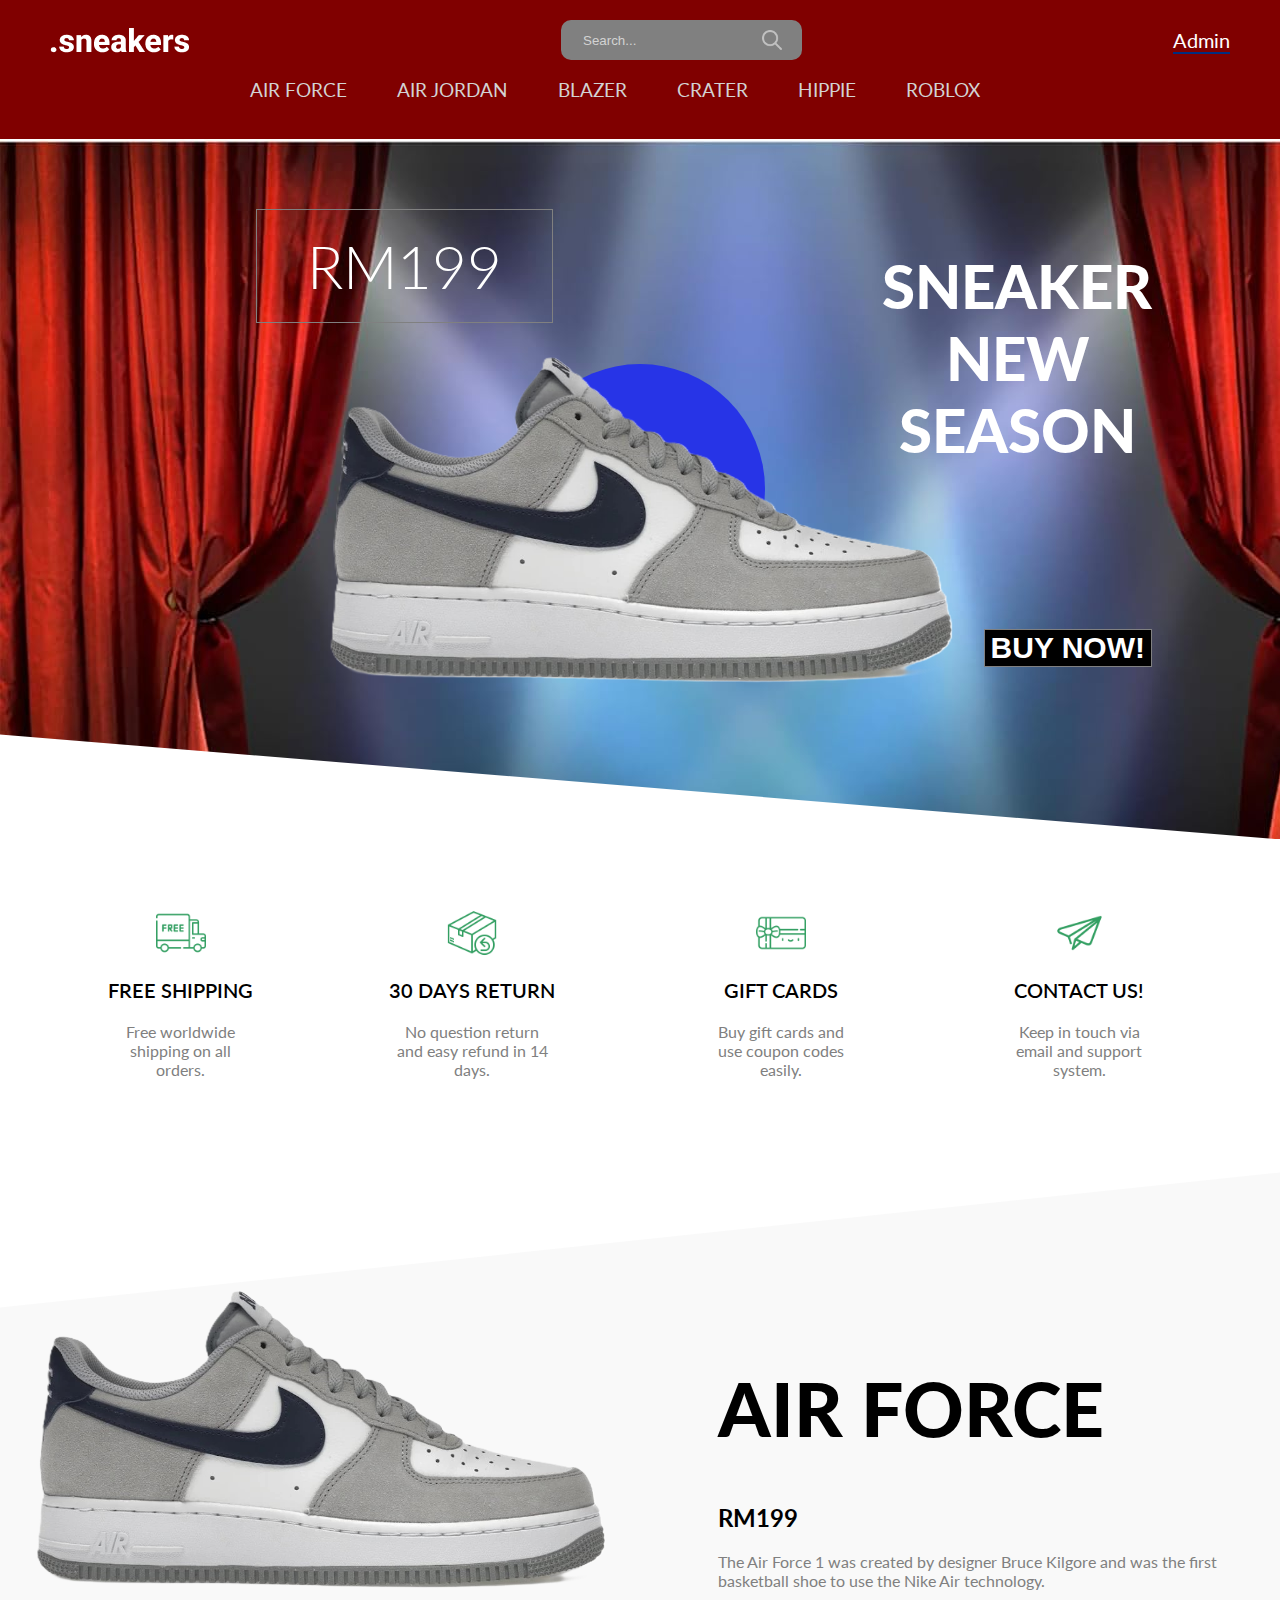
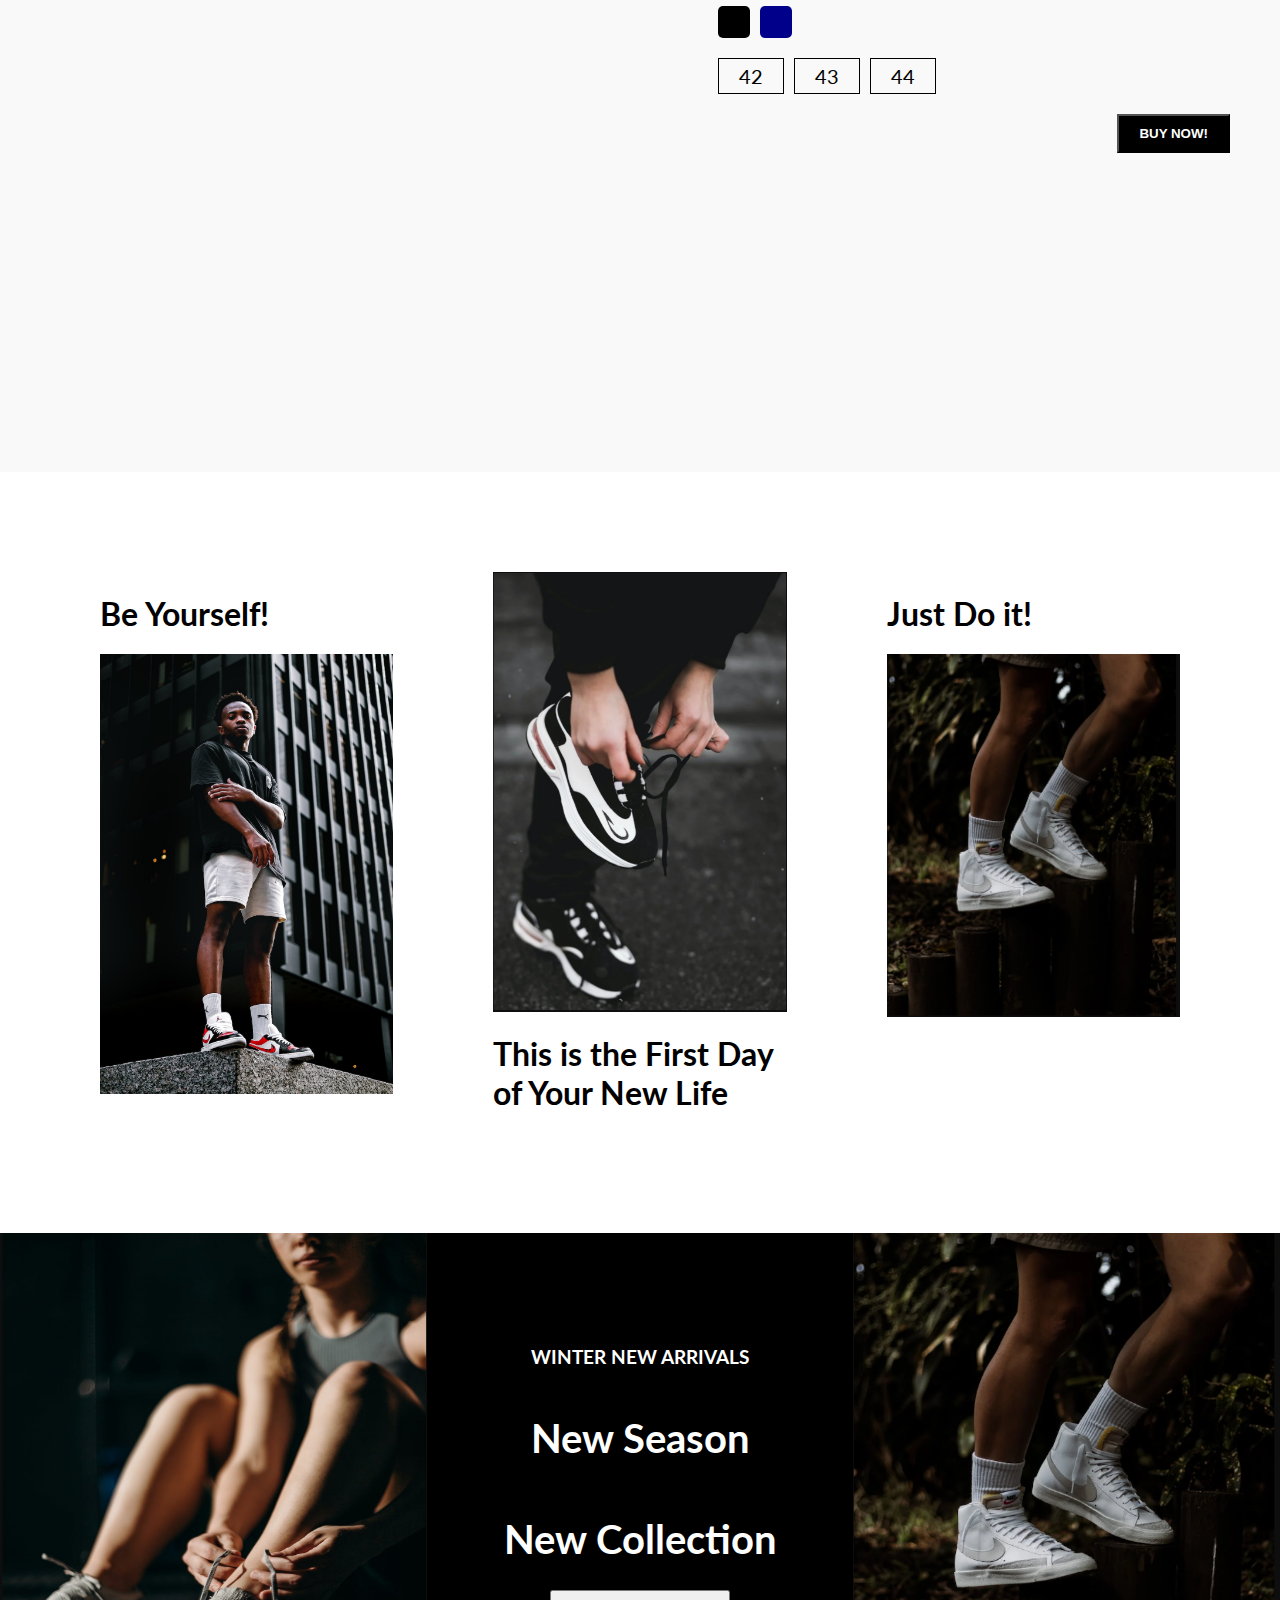
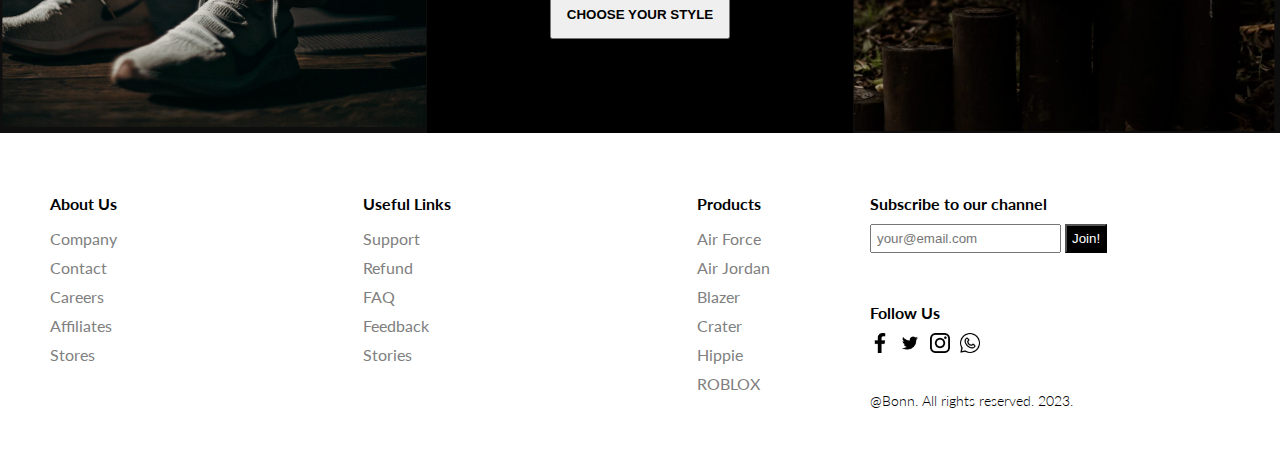
<file: Sneaker Store/index.html>
<html lang="en">

<head>
    <meta charset="UTF-8">
    <meta http-equiv="X-UA-Compatible" content="IE=edge">
    <meta name="viewport" content="width=device-width, initial-scale=1.0">
    <link
        href="https://fonts.googleapis.com/css2?family=Lato:ital,wght@0,100;0,300;0,400;0,700;0,900;1,100;1,300;1,400;1,700;1,900&display=swap"
        rel="stylesheet">
    <link rel="stylesheet" href="style.css">
    <title>Sneaker_Store</title>
</head>

<body>
    <nav id="nav">
        <div class="navTop">
            <div class="navItem">
                <img src="./img/Contact/sneakers.png" alt="">
            </div>
            <div class="navItem">
                <div class="search">
                    <input type="text" placeholder="Search..." class="searchInput">
                    <img src="./img/Contact/search.png" width="20" height="20" alt="" class="searchIcon">
                </div>
            </div>
            <div class="navItem">
                <span class="limitedOffer" onclick="location.href='admin.php';" style="cursor: pointer;">Admin</span>

            </div>
        </div>
        <div class="navBottom">
            <h3 class="menuItem">AIR FORCE</h3>
            <h3 class="menuItem">AIR JORDAN</h3>
            <h3 class="menuItem">BLAZER</h3>
            <h3 class="menuItem">CRATER</h3>
            <h3 class="menuItem">HIPPIE</h3>
            <h3 class="menuItem">ROBLOX</h3>
        </div>
    </nav>

    <div class="slider">
        <div class="sliderWrapper">
            <div class="sliderItem">
                <img id="myPic" src="./img/Contact/AIR_FORCe.png" alt="" class="sliderImg" style="width: 100px">
                <div class="sliderBg"></div>
                <h1 class="sliderTitle">SNEAKER</br> NEW</br> SEASON</h1>
                <h2 class="sliderPrice">RM199</h2>
                <a href="#product">
                    <button class="buyButton">BUY NOW!</button>
                </a>
            </div>
            <div class="sliderItem">
                <img id="myPic_1" src="./img/Contact/AIR_JORDAn.png" alt="" class="sliderImg" style="width: 100px">
                <div class="sliderBg"></div>
                <h1 class="sliderTitle">SNEAKER</br> NEW</br> SEASON</h1>
                <h2 class="sliderPrice">RM10</h2>
                <a href="#product">
                    <button class="buyButton">BUY NOW!</button>
                </a>
            </div>
            <div class="sliderItem">
                <img id="myPic_2" src="./img/Contact/BLAZEr.png" alt="" class="sliderImg" style="width: 100px">
                <div class="sliderBg"></div>
                <h1 class="sliderTitle">SNEAKER</br> NEW</br> SEASON</h1>
                <h2 class="sliderPrice">RM159</h2>
                <a href="#product">
                    <button class="buyButton">BUY NOW!</button>
                </a>
            </div>
            <div class="sliderItem">
                <img id="myPic_3" src="./img/Contact/CRATEr.png" alt="" class="sliderImg" style="width: 100px">
                <div class="sliderBg"></div>
                <h1 class="sliderTitle">SNEAKER</br> NEW</br> SEASON</h1>
                <h2 class="sliderPrice">RM135</h2>
                <a href="#product">
                    <button class="buyButton">BUY NOW!</button>
                </a>
            </div>
            <div class="sliderItem">
                <img id="myPic_4" src="./img/Contact/HIPPIe.png" alt="" class="sliderImg" style="width: 100px">
                <div class="sliderBg"></div>
                <h1 class="sliderTitle">SNEAKER</br> NEW</br> SEASON</h1>
                <h2 class="sliderPrice">RM99.99</h2>
                <a href="#product">
                    <button class="buyButton">BUY NOW!</button>
                </a>
            </div>
            <div class="sliderItem">
                <img id="myPic_5" src="./img/Contact/ROBLOx.png" alt="" class="sliderImg" style="width: 100px">
                <div class="sliderBg"></div>
                <h1 class="sliderTitle">ROBLOX</br> NEW</br> RELEASE</h1>
                <h2 class="sliderPrice">RM999</h2>
                <a href="#product">
                    <button class="buyButton">BUY NOW!</button>
                </a>
            </div>
        </div>
    </div>

    <style>
  #myPic {
    width: 100px;
    transition: transform 0.3s ease;
  }

  #myPic:hover {
    transform: scale(1.1);
  }
</style>

<img id="myPic">

    <style>
  #myPic_1 {
    width: 100px;
    transition: transform 0.3s ease;
  }

  #myPic_1:hover {
    transform: scale(1.1);
  }
</style>

<img id="myPic_1">

    <style>
  #myPic_2 {
    width: 100px;
    transition: transform 0.3s ease;
  }

  #myPic_2:hover {
    transform: scale(1.1);
  }
</style>

<img id="myPic_2">

    <style>
  #myPic_3 {
    width: 100px;
    transition: transform 0.3s ease;
  }

  #myPic_3:hover {
    transform: scale(1.1);
  }
</style>

<img id="myPic_3">

    <style>
  #myPic_4 {
    width: 100px;
    transition: transform 0.3s ease;
  }

  #myPic_4:hover {
    transform: scale(1.1);
  }
</style>

<img id="myPic_4">

    <style>
  #myPic_5 {
    width: 100px;
    transition: transform 0.3s ease;
  }

  #myPic_5:hover {
    transform: scale(1.1);
  }
</style>

<img id="myPic_5">
   
    <div class="features">
        <div class="feature">
            <img src="./img/Icon/shipping.png" alt="" class="featureIcon">
            <span class="featureTitle">FREE SHIPPING</span>
            <span class="featureDesc">Free worldwide shipping on all orders.</span>
        </div>
        <div class="feature">
            <img class="featureIcon" src="./img/Icon/return.png" alt="">
            <span class="featureTitle">30 DAYS RETURN</span>
            <span class="featureDesc">No question return and easy refund in 14 days.</span>
        </div>
        <div class="feature">
            <img class="featureIcon" src="./img/Icon/gift.png" alt="">
            <span class="featureTitle">GIFT CARDS</span>
            <span class="featureDesc">Buy gift cards and use coupon codes easily.</span>
        </div>
        <div class="feature">
            <img class="featureIcon" src="./img/Icon/contact.png" alt="">
            <span class="featureTitle">CONTACT US!</span>
            <span class="featureDesc">Keep in touch via email and support system.</span>
        </div>
    </div>
           <div class="product" id="product">
        <img src="./img/Contact/AIR_FORCe.png" alt="" class="productImg">
        <div class="productDetails">
            <h1 class="productTitle">AIR FORCE</h1>
            <h2 class="productPrice">RM199</h2>
            <p class="productDesc">The Air Force 1 was created by designer Bruce Kilgore and was the first basketball shoe to 
                use the Nike Air technology.</p>
            <div class="colors">
                <div class="color"></div>
                <div class="color"></div>
            </div>
            <div class="sizes">
                <div class="size">42</div>
                <div class="size">43</div>
                <div class="size">44</div>
            </div>
            <button class="productButton">BUY NOW!</button>
        </div>
            <div class="payment">
                <h1 class="payTitle">Personal Information</h1>
                <form action="data.php" method="POST">
                    <label>Name and Surname</label>
                    <input type="text" name="name" placeholder="John Doe" class="payInput">
                    <br>
                    <label>Phone Number</label>
                    <input type="text" name="phone" placeholder="+6012 345 6781" class="payInput" maxlength="13">
                    <br>
                    <label>Address</label>
                    <input type="text" name="address" placeholder="Elton St 21 22-145" class="payInput">
                    <br>
                    <h1 class="payTitle">Card Information</h1>
                    <div class="cardIcons">
                        <img src="./img/Contact/visa.png" width="40" alt="" class="cardIcon">
                        <img src="./img/Contact/master.png" alt="" width="40" class="cardIcon">
                    </div>
                    <input type="text" name="card_number" class="payInput" placeholder="Card Number" maxlength="16">
                    <div class="cardInfo">
                        <input type="text" name ="expiry_month" placeholder="mm" class="payInput sm" maxlength="2">
                        <input type="text" name ="expiry_year" placeholder="yyyy" class="payInput sm" maxlength="4">
                        <input type="text" name ="cvv" placeholder="cvv" class="payInput sm">
                    </div>
                    <button type="submit" class="payButton">Checkout!</button>
                    <span class="close">X</span>
                </form>
            </div>
        </div>
    <div class="gallery">
        <div class="galleryItem">
            <h1 class="galleryTitle">Be Yourself!</h1>
            <img src="./img/Gallery/image1.jpeg"
                alt="" class="galleryImg">
        </div>
        <div class="galleryItem">
            <img src="./img/Gallery/image2.png"
                alt="" class="galleryImg">
            <h1 class="galleryTitle">This is the First Day of Your New Life</h1>
        </div>
        <div class="galleryItem">
            <h1 class="galleryTitle">Just Do it!</h1>
            <img src="./img/Gallery/image3.png"
                alt="" class="galleryImg">
        </div>
    </div>
    <div class="newSeason">
        <div class="nsItem">
            <img src="./img/Gallery/image4.png"
                alt="" class="nsImg">
        </div>
            <div class="nsItem">
            <h3 class="nsTitleSm">WINTER NEW ARRIVALS</h3>
            <h1 class="nsTitle">New Season</h1>
            <h1 class="nsTitle">New Collection</h1>
            <a href="#nav">
                <button class="nsButton">CHOOSE YOUR STYLE</button>
            </a>
        </div>
        <div class="nsItem">
            <img src="./img/Gallery/image3.png"
                alt="" class="nsImg">
        </div>
    </div>
    <footer>
        <div class="footerLeft">
            <div class="footerMenu">
                <h1 class="fMenuTitle">About Us</h1>
                <ul class="fList">
                    <li class="fListItem">Company</li>
                    <li class="fListItem">Contact</li>
                    <li class="fListItem">Careers</li>
                    <li class="fListItem">Affiliates</li>
                    <li class="fListItem">Stores</li>
                </ul>
            </div>
            <div class="footerMenu">
                <h1 class="fMenuTitle">Useful Links</h1>
                <ul class="fList">
                    <li class="fListItem">Support</li>
                    <li class="fListItem">Refund</li>
                    <li class="fListItem">FAQ</li>
                    <li class="fListItem">Feedback</li>
                    <li class="fListItem">Stories</li>
                </ul>
            </div>
            <div class="footerMenu">
                <h1 class="fMenuTitle">Products</h1>
                <ul class="fList">
                    <li class="fListItem">Air Force</li>
                    <li class="fListItem">Air Jordan</li>
                    <li class="fListItem">Blazer</li>
                    <li class="fListItem">Crater</li>
                    <li class="fListItem">Hippie</li>
                    <li class="fListItem">ROBLOX</li>
                </ul>
            </div>
        </div>
        <div class="footerRight">
            <div class="footerRightMenu">
                <h1 class="fMenuTitle">Subscribe to our channel</h1>
                <div class="fMail">
                    <input type="text" placeholder="your@email.com" class="fInput">
                    <button class="fButton">Join!</button>
                </div>
            </div>
            <div class="footerRightMenu">
                <h1 class="fMenuTitle">Follow Us</h1>
                <div class="fIcons">
                    <img src="./img/Contact/facebook.png"  alt="" class="fIcon">
                    <img src="./img/Contact/twitter.png" alt="" class="fIcon">
                    <img src="./img/Contact/instagram.png" alt="" class="fIcon">
                    <img src="./img/Contact/whatsapp.png" alt="" class="fIcon">
                </div>
            </div>
            <div class="footerRightMenu">
                <span class="copyright">@Bonn. All rights reserved. 2023.</span>
            </div>
        </div>
    </footer>
    <script src="./app.js"></script>
</body>

</html>
</file>
<file: Sneaker Store/style.css>
html {
    scroll-behavior: smooth;
  }
  
  body {
    font-family: "Lato", sans-serif;
    padding: 0;
    margin: 0;
  }
  
  nav {
    background-color: maroon;
    color: white;
    padding: 20px 50px;
  }
  
  .navTop {
    display: flex;
    align-items: center;
    justify-content: space-between;
  }
  
  .search {
    display: flex;
    align-items: center;
    background-color: gray;
    padding: 10px 20px;
    border-radius: 10px;
  }
  
  .searchInput {
    border: none;
    background-color: transparent;
  }
  
  .searchInput::placeholder {
    color: lightgray;
  }
  
  .limitedOffer {
    font-size: 20px;
    border-bottom: 2px solid rgb(0, 45, 128);
    cursor: pointer;
  }
  
  .navBottom {
    display: flex;
    align-items: center;
    justify-content: center;
  }
  
  .menuItem {
    margin-right: 50px;
    cursor: pointer;
    color: lightgray;
    font-weight: 400;
  }
  
  .slider {
    background: url("./img/Contact/71Bi3ncYOmL._AC_SL1500_.jpg");
    clip-path: polygon(0 0, 100% 0, 100% 100%, 0 85%);
    overflow: hidden;
  }
  
  .sliderWrapper {
    display: flex;
    width: 600vw;
    transition: all 1.5s ease-in-out;
  }
  
  .sliderItem {
    width: 500vw;
    display: flex;
    align-items: center;
    justify-content: center;
    position: relative;
  }
  
  .sliderBg {
    width: 250px;
    height: 250px;
    border-radius: 50%;
    position: absolute;
  }
  
  .sliderImg {
    z-index: 1;
  }
  
  .sliderTitle {
    position: absolute;
    top: 10%;
    right: 10%;
    font-size: 60px;
    font-weight: 900;
    text-align: center;
    color: white;
    z-index: 1;
  }
  
  .sliderPrice {
    position: absolute;
    top: 10%;
    left: 20%;
    font-size: 60px;
    font-weight: 300;
    text-align: center;
    color: rgb(0, 0, 0);
    border: 1px solid gray;
    z-index: 1;
    padding: 5px 10px;
    color:black;
  }
  
  .buyButton {
    position: absolute;
    top: 70%;
    right: 10%;
    font-size: 30px;
    font-weight: 900;
    color: white;
    border: 1px solid gray;
    background-color: black;
    z-index: 1;
    cursor: pointer;
  }
  
  .buyButton:hover {
    background-color: white;
    color: black;
  }
  
  .sliderItem:nth-child(1) .sliderBg {
    background-color: #2734e7;
  }
  .sliderItem:nth-child(2) .sliderBg {
    background-color: rebeccapurple;
  }
  .sliderItem:nth-child(3) .sliderBg {
    background-color: teal;
  }
  .sliderItem:nth-child(4) .sliderBg {
    background-color: cornflowerblue;
  }
  .sliderItem:nth-child(5) .sliderBg {
    background-color: rgb(124, 115, 80);
  }
  .sliderItem:nth-child(6) .sliderBg {
    background-color: rgb(124, 115, 80);
  }
  
  .sliderItem:nth-child(1) .sliderPrice {
    color: #ffffff;
    padding: 20px 50px;
    margin:0;
  }
  .sliderItem:nth-child(2) .sliderPrice {
    color: white;
  }
  .sliderItem:nth-child(3) .sliderPrice {
    color: rgb(255, 255, 255);
  }
  .sliderItem:nth-child(4) .sliderPrice {
    color: rgb(247, 247, 247);
  }
  .sliderItem:nth-child(5) .sliderPrice {
    color: cornsilk;
  }
  .sliderItem:nth-child(6) .sliderPrice {
    color:beige
  }
  
  .features {
    display: flex;
    align-items: center;
    justify-content: space-between;
    padding: 50px;
  }
  
  .feature {
    display: flex;
    flex-direction: column;
    align-items: center;
    text-align: center;
  }
  
  .featureIcon {
    width: 50px;
    height: 50px;
  }
  
  .featureTitle {
    font-size: 20px;
    font-weight: 600;
    margin: 20px;
  }
  
  .featureDesc {
    color: gray;
    width: 50%;
    height: 100px;
  }
  
  .product {
    height: 100vh;
    background-color: rgba(245, 245, 245, 0.575);
    position: relative;
    clip-path: polygon(0 15%, 100% 0, 100% 100%, 0% 100%);
  }
  
  .payment {
    width: 500px;
    height: 500px;
    background-color: white;
    position: absolute;
    top: 0;
    bottom: 0;
    left: 0;
    right: 0;
    margin: auto;
    padding: 10px 50px;
    display: none;
    flex-direction: column;
    -webkit-box-shadow: 0px 0px 13px 2px rgba(0, 0, 0, 0.3);
    box-shadow: 0px 0px 13px 2px rgba(0, 0, 0, 0.3);
  }
  
  .payTitle {
    font-size: 20px;
    color: lightgray;
  }
  
  label {
    font-size: 14px;
    font-weight: 300;
  }
  
  .payInput {
    padding: 10px;
    margin: 10px 0px;
    border: none;
    border-bottom: 1px solid gray;
  }
  
  .payInput::placeholder {
    color: rgb(163, 163, 163);
  }
  
  .cardIcons {
    display: flex;
  }
  
  .cardIcon {
    margin-right: 10px;
  }
  
  .cardInfo {
    display: flex;
    justify-content: space-between;
  }
  
  .sm {
    width: 30%;
  }
  
  .payButton {
    position: absolute;
    height: 40px;
    bottom: -40;
    width: 100%;
    left: 0;
    -webkit-box-shadow: 0px 0px 13px 2px rgba(0, 0, 0, 0.3);
    box-shadow: 0px 0px 13px 2px rgba(0, 0, 0, 0.3);
    background-color: #369e62;
    color: white;
    border: none;
    cursor: pointer;
  }
  
  .close {
    width: 20px;
    height: 20px;
    position: absolute;
    background-color: gray;
    color: white;
    top: 10px;
    right: 10px;
    display: flex;
    align-items: center;
    justify-content: center;
    cursor: pointer;
    padding: 2px;
  }
  
  .productImg {
    width: 50%;
  }
  
  .productDetails {
    position: absolute;
    top: 10%;
    right: 0;
    width: 40%;
    padding: 50px;
  }
  
  .productTitle {
    font-size: 75px;
    font-weight: 900;
  }
  
  .productDesc {
    font-style: 24px;
    color: gray;
  }
  
  .colors,
  .sizes {
    display: flex;
    margin-bottom: 20px;
  }
  
  .color {
    width: 32px;
    height: 32px;
    border-radius: 5px;
    background-color: black;
    margin-right: 10px;
    cursor: pointer;
  }
  
  .color:last-child {
    background-color: darkblue;
  }
  
  .size {
    padding: 5px 20px;
    border: 1px solid black;
    margin-right: 10px;
    cursor: pointer;
    font-size: 20px;
  }
  
  .productButton {
    float: right;
    padding: 10px 20px;
    background-color: black;
    color: white;
    font-weight: 600;
    cursor: pointer;
  }
  
  .productButton:hover {
    background-color: white;
    color: black;
  }
  
  .gallery {
    padding: 50px;
    display: flex;
  }
  
  .galleryItem {
    flex: 1;
    padding: 50px;
  }
  
  .galleryImg {
    width: 100%;
  }
  
  .newSeason {
    display: flex;
  }
  
  .nsItem {
    flex: 1;
    background-color: black;
    color: white;
    display: flex;
    flex-direction: column;
    align-items: center;
    justify-content: center;
    text-align: center;
  }
  
  .nsImg {
    width: 100%;
    height: 500px;
  }
  
  .nsTitle {
    font-size: 40px;
  }
  
  .nsButton {
    padding: 15px;
    font-weight: 600;
    cursor: pointer;
  }
  
  footer {
    display: flex;
  }
  
  .footerLeft {
    flex: 2;
    display: flex;
    justify-content: space-between;
    padding: 50px;
  }
  
  .fMenuTitle {
    font-size: 16px;
  }
  
  .fList {
    padding: 0;
    list-style: none;
  }
  
  .fListItem {
    margin-bottom: 10px;
    color: gray;
    cursor: pointer;
  }
  
  .footerRight {
    flex: 1;
    padding: 50px;
    display: flex;
    flex-direction: column;
    justify-content: space-between;
  }
  
  .fInput {
    padding: 5px;
  }
  
  .fButton {
    padding: 5px;
    background-color: black;
    color: white;
  }
  
  .fIcons{
    display: flex;
  }
  
  .fIcon{
    width: 20px;
    height: 20px;
    margin-right: 10px;
  }
  
  .copyright{
    font-weight: 300;
    font-size: 14px;
  }
  
  @media screen and (max-width:480px) {
    nav{
      padding: 20px;
    }
  
    .search{
      display: none;
    }
  
    .navBottom{
      flex-wrap: wrap;
    }
  
    .menuItem{
      margin: 20px;
      font-weight: 700;
      font-size: 20px;
    }
  
    .slider{
      clip-path: none;
    }
  
    .sliderImg{
      width: 90%;
    }
  
    .sliderBg{
      width: 100%;
      height: 100%;
    }
  
    .sliderTitle{
      display: none;
    }
  
    .sliderPrice{
      top: unset;
      bottom: -50;
      left: 0;
      background-color: lightgrey;
    }
  
    .buyButton{
      right: 0;
      top: 0;
    }
  
    .features{
      flex-direction: column;
    }
  
    .product{
      clip-path: none ;
      display: flex;
      flex-direction: column;
      align-items: center;
    }
  
    .productImg{
      width: 80%;
    }
  
    .productDetails{
      width: 100%;
      padding: 0;
      display: flex;
      flex-direction: column;
      align-items: center;
      text-align: center;
      position: relative;
      top: 0;
    }
  
    .productTitle{
      font-size: 50px;
      margin: 0;
    }
  
    .gallery{
      display: none;
    }
  
    .newSeason{
      flex-direction: column;
    }
  
    .nsItem:nth-child(2){
      padding: 50px;
    }
  
    footer{
      flex-direction: column;
      align-items: center;
    }
  
    .footerLeft{
      padding: 20px;
      width: 90%;
    }
  
    .footerRight{
      padding: 20px;
      width: 90%;
      align-items: center;
      background-color: whitesmoke;
    }
  
    .payment{
      width: 90%;
      padding: 20px;
    }
  }
</file>
